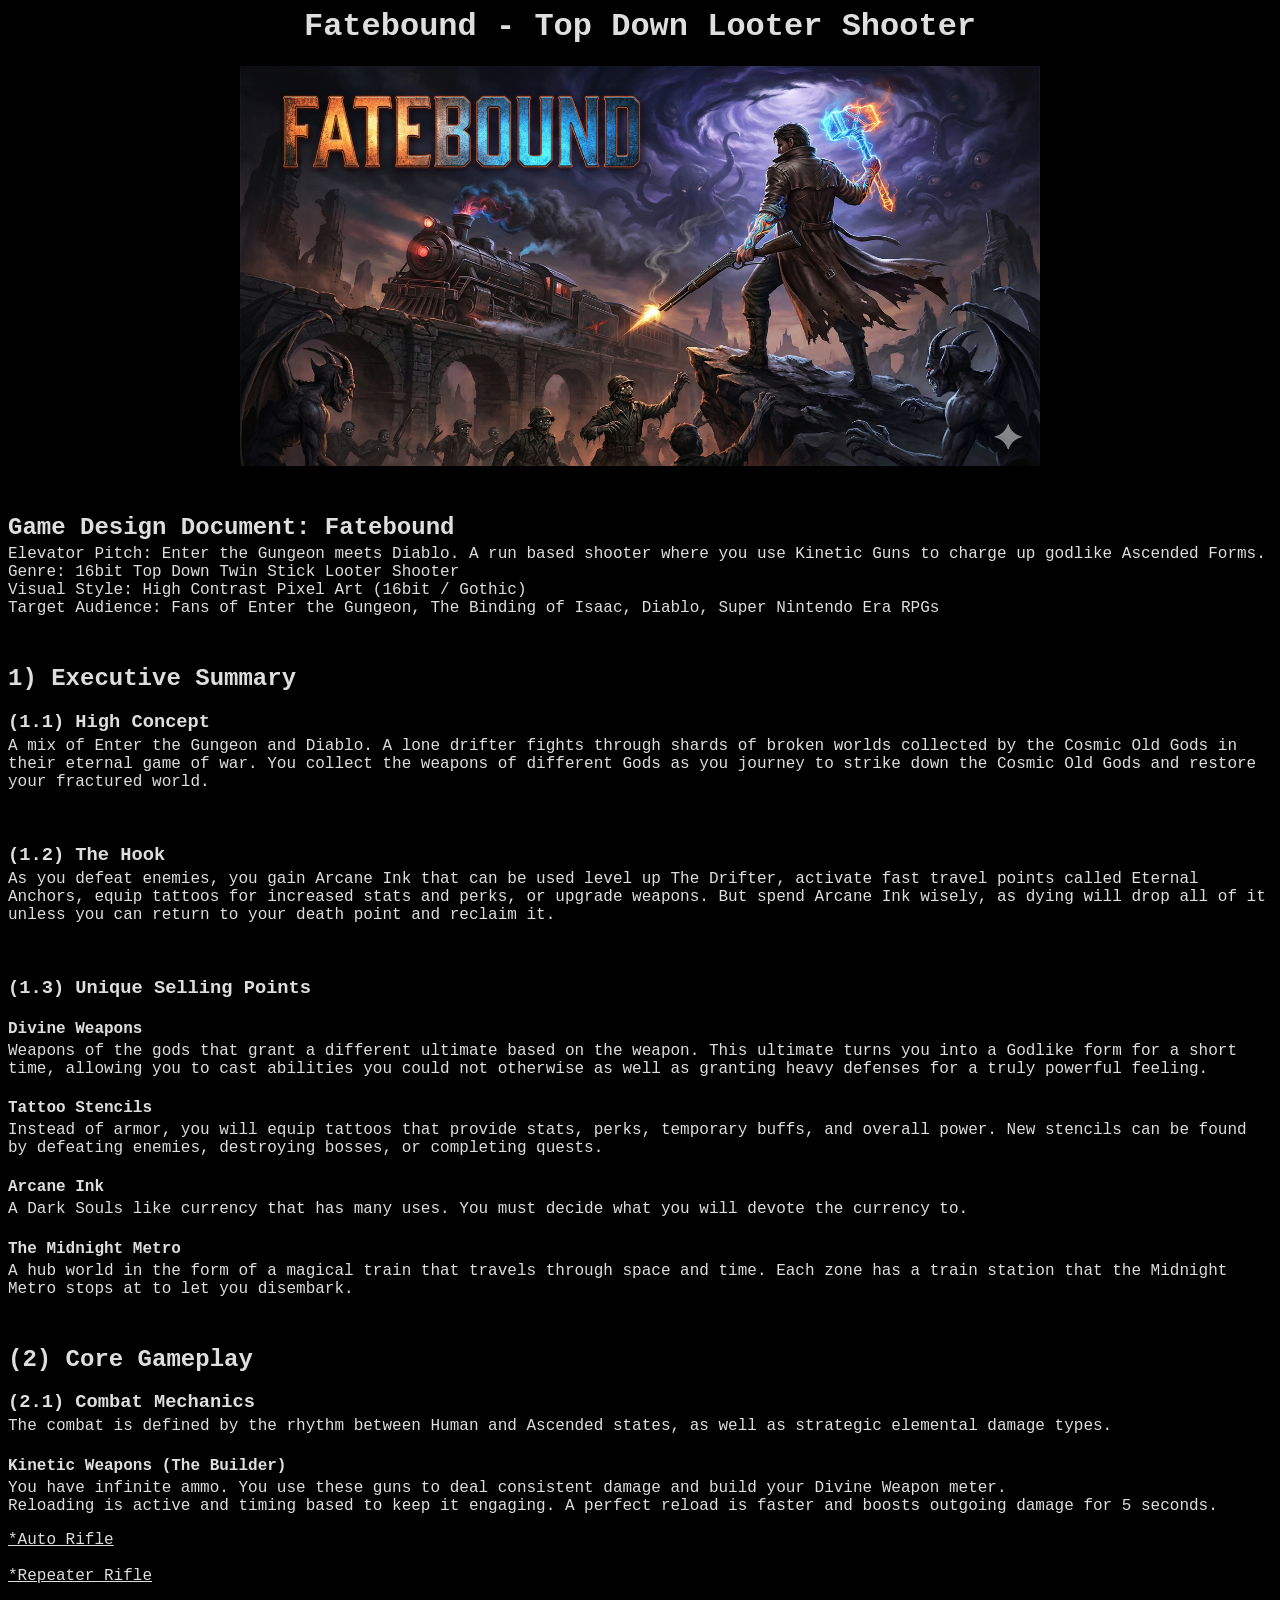
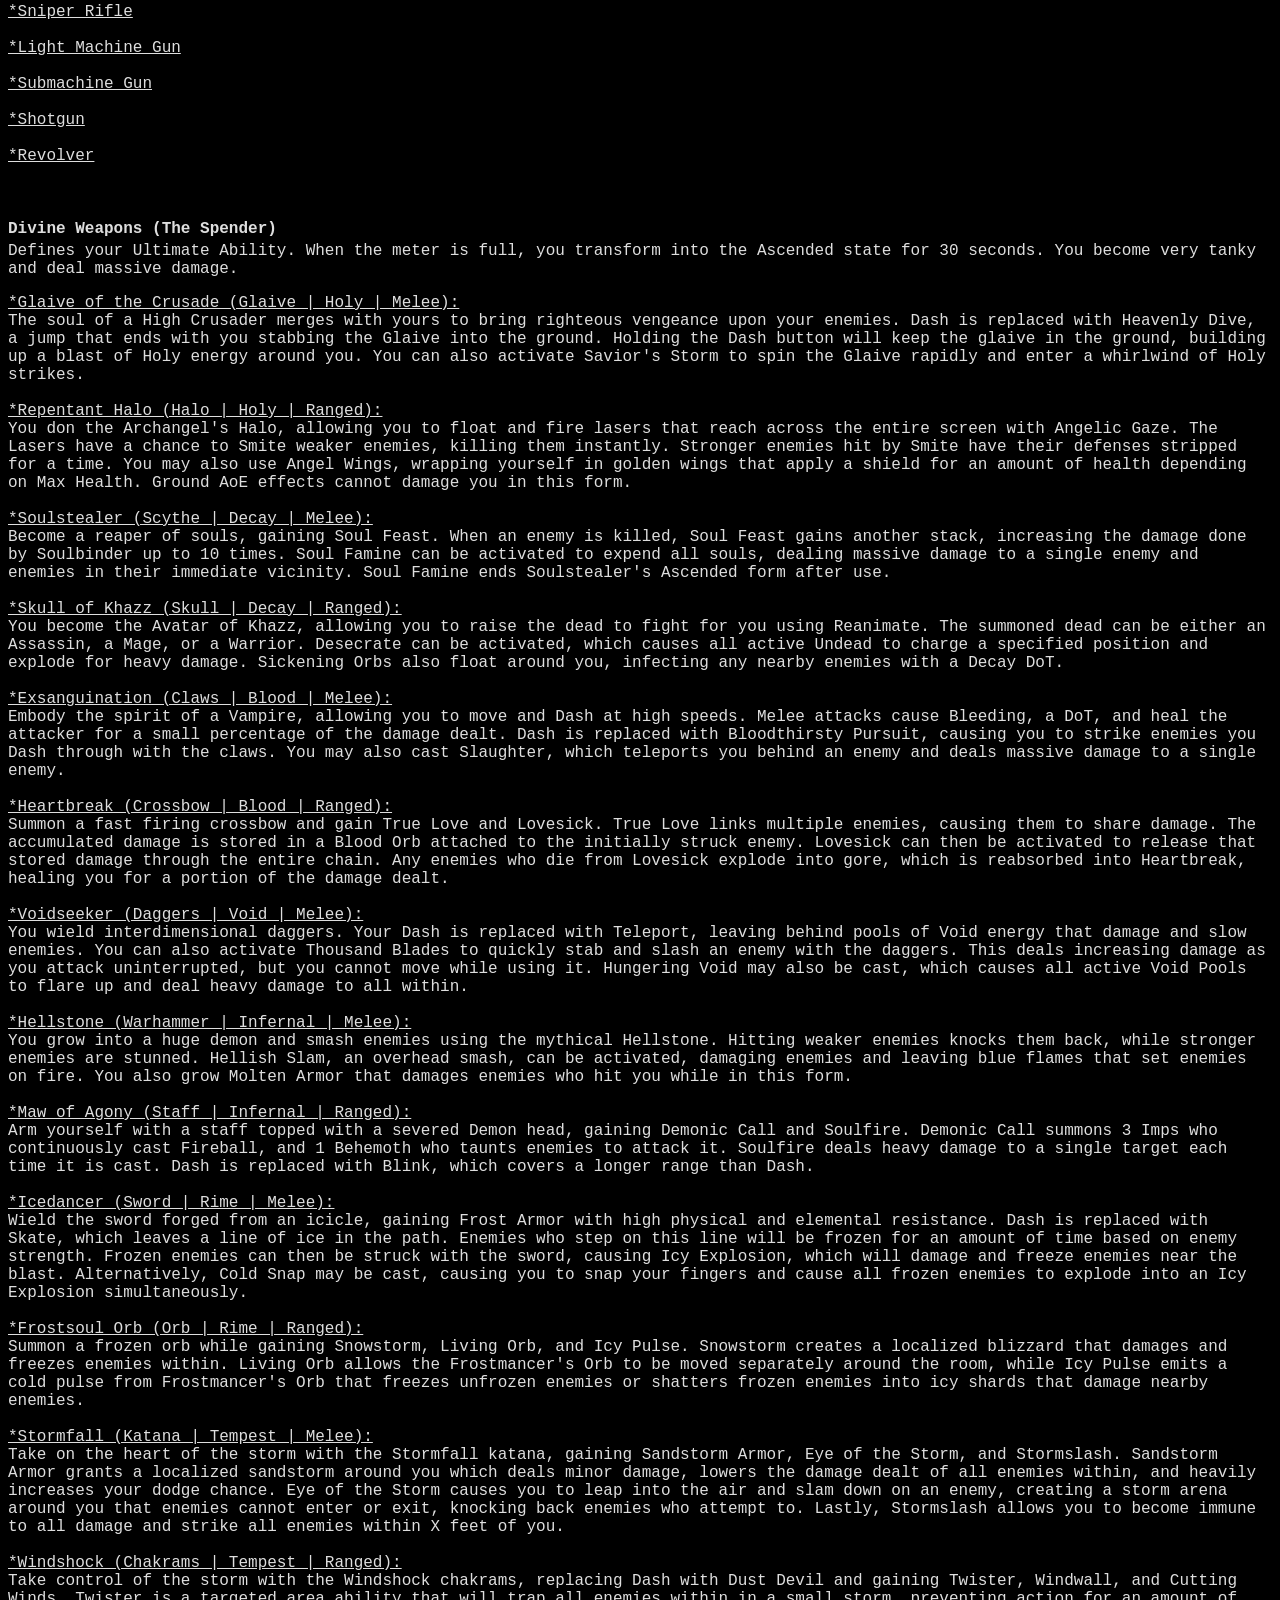
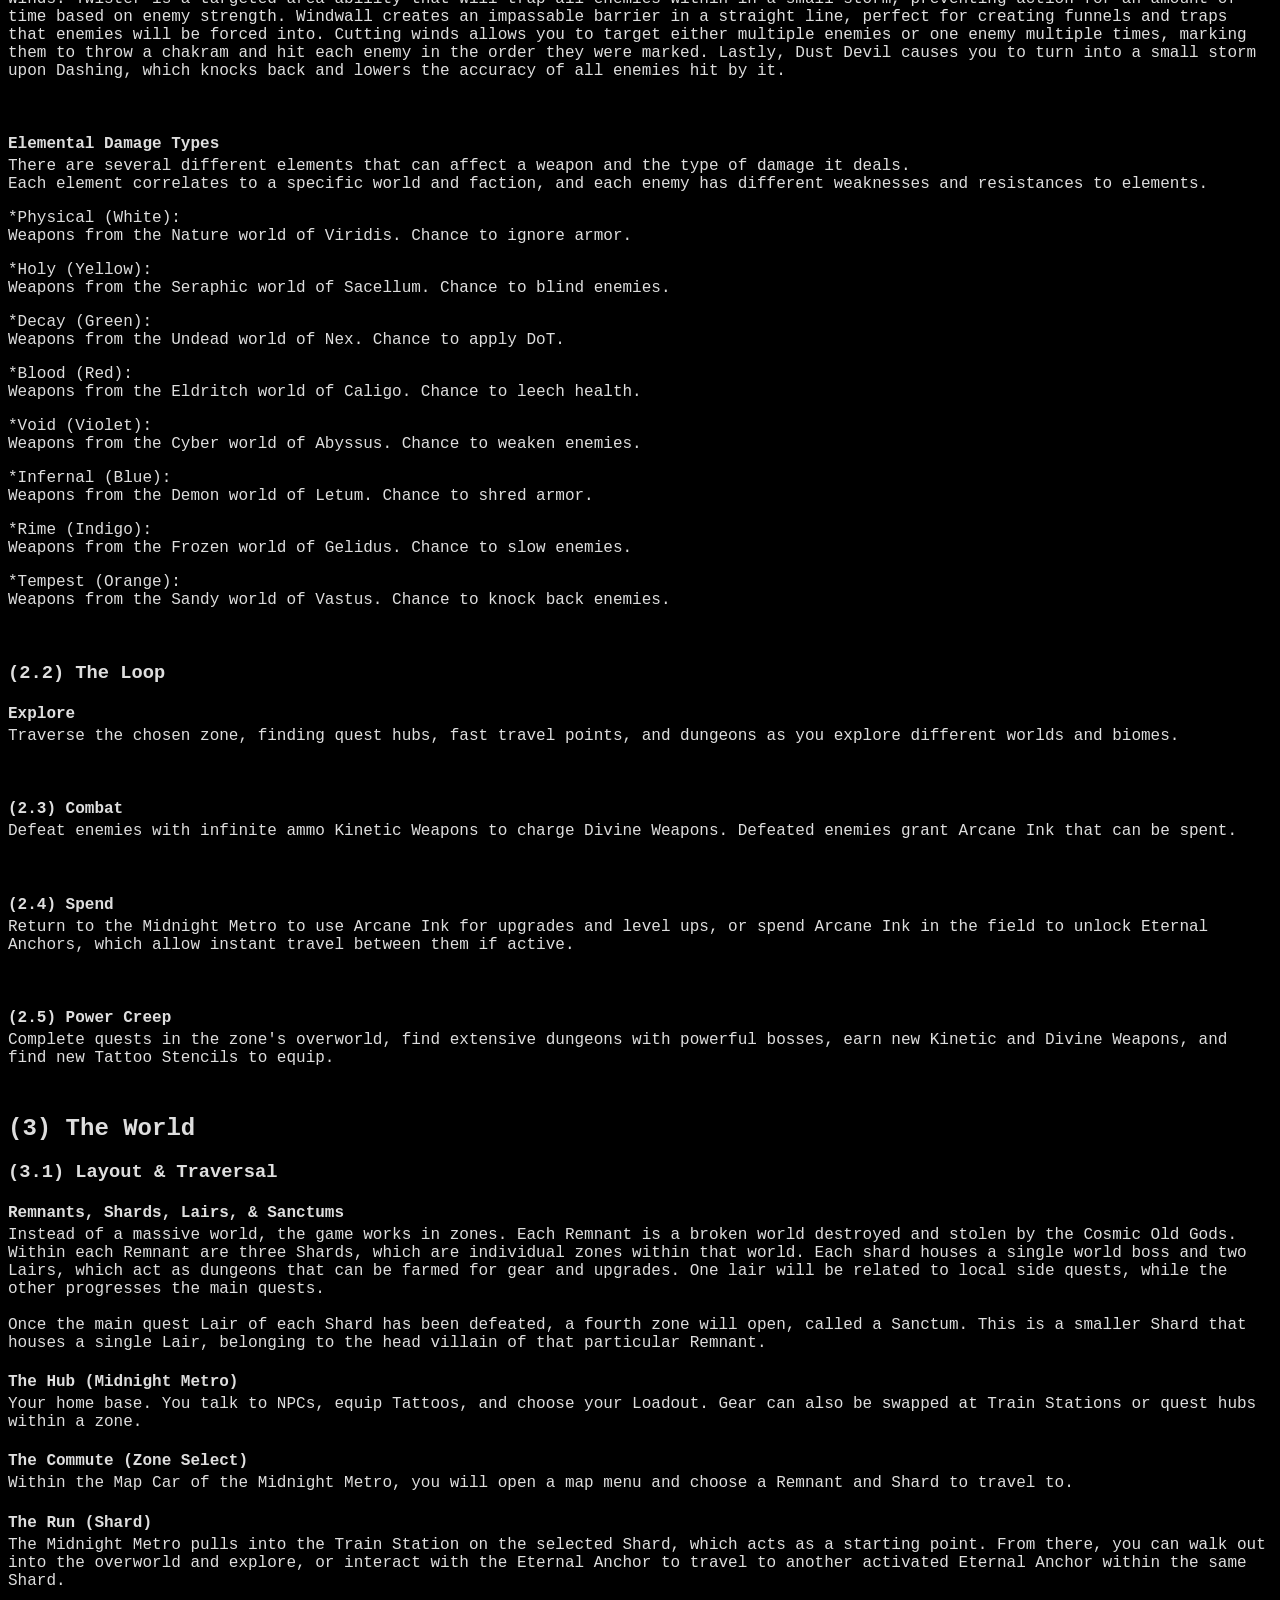
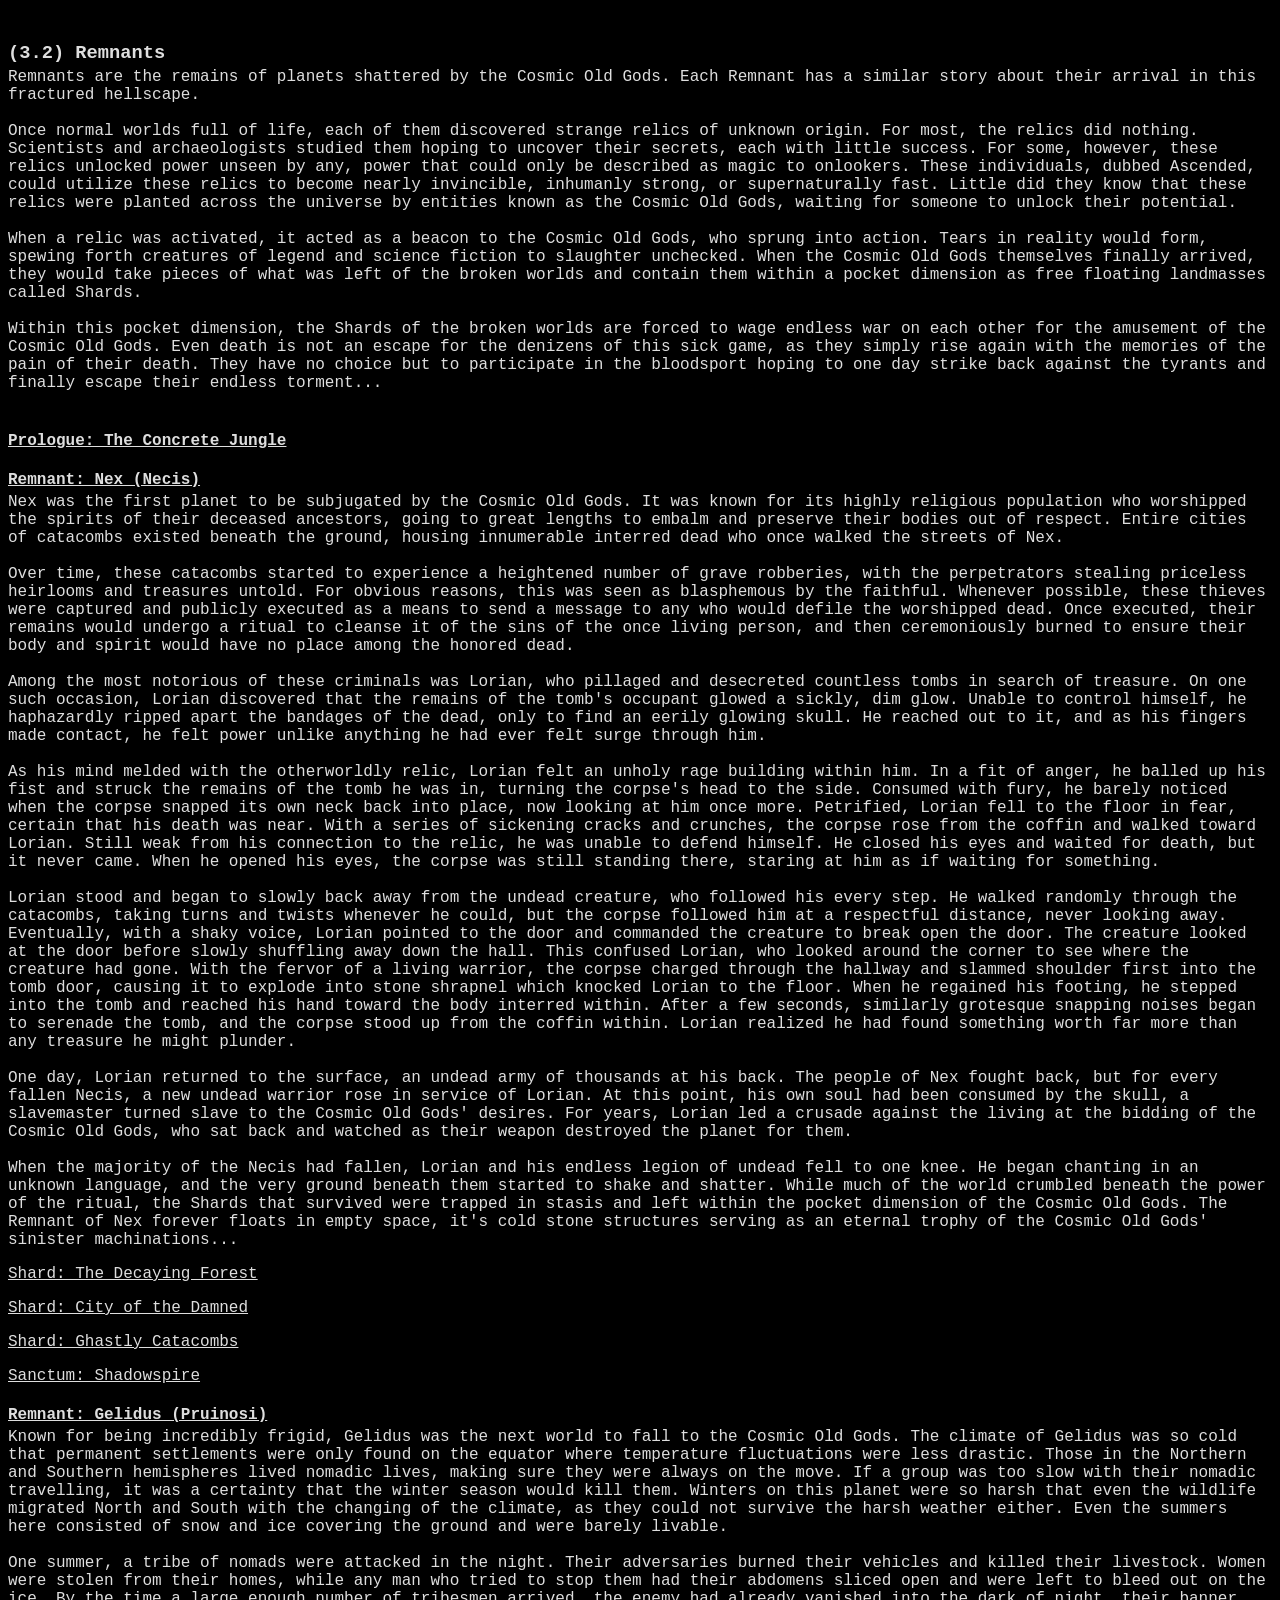
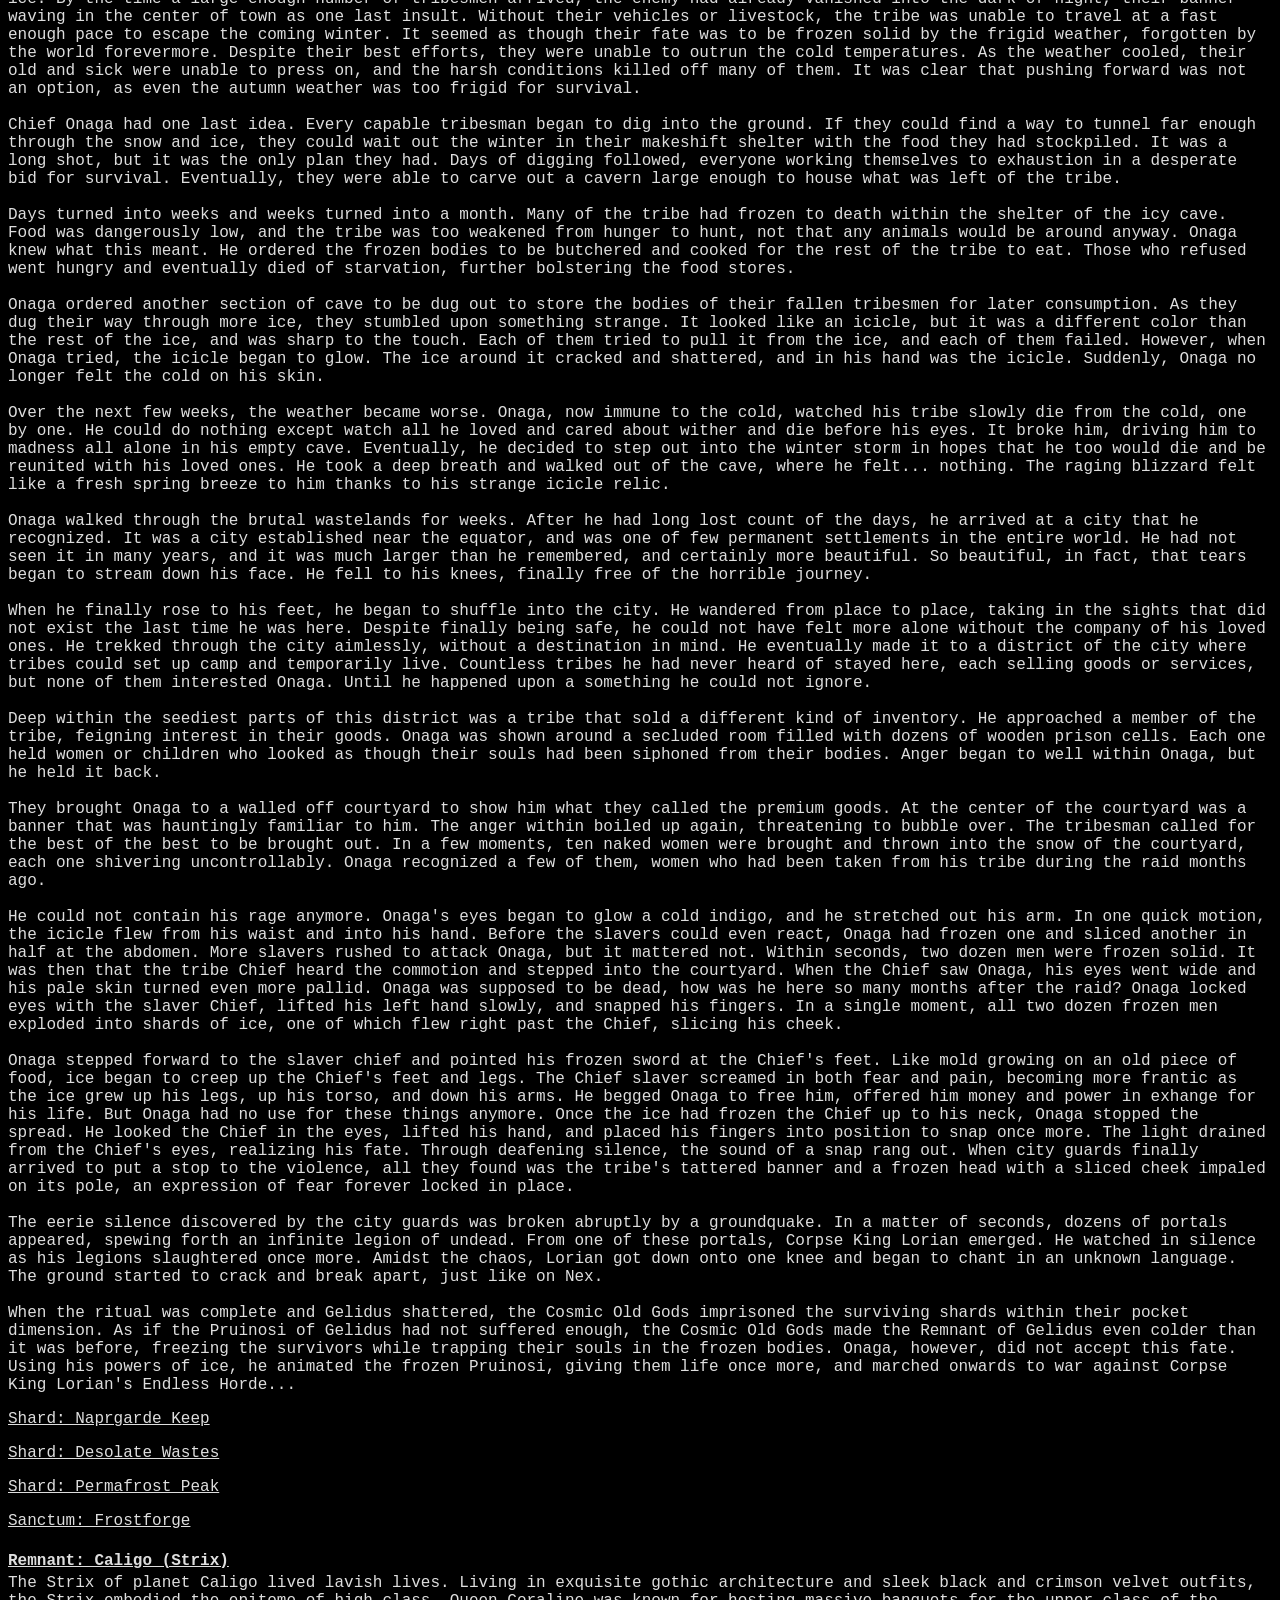
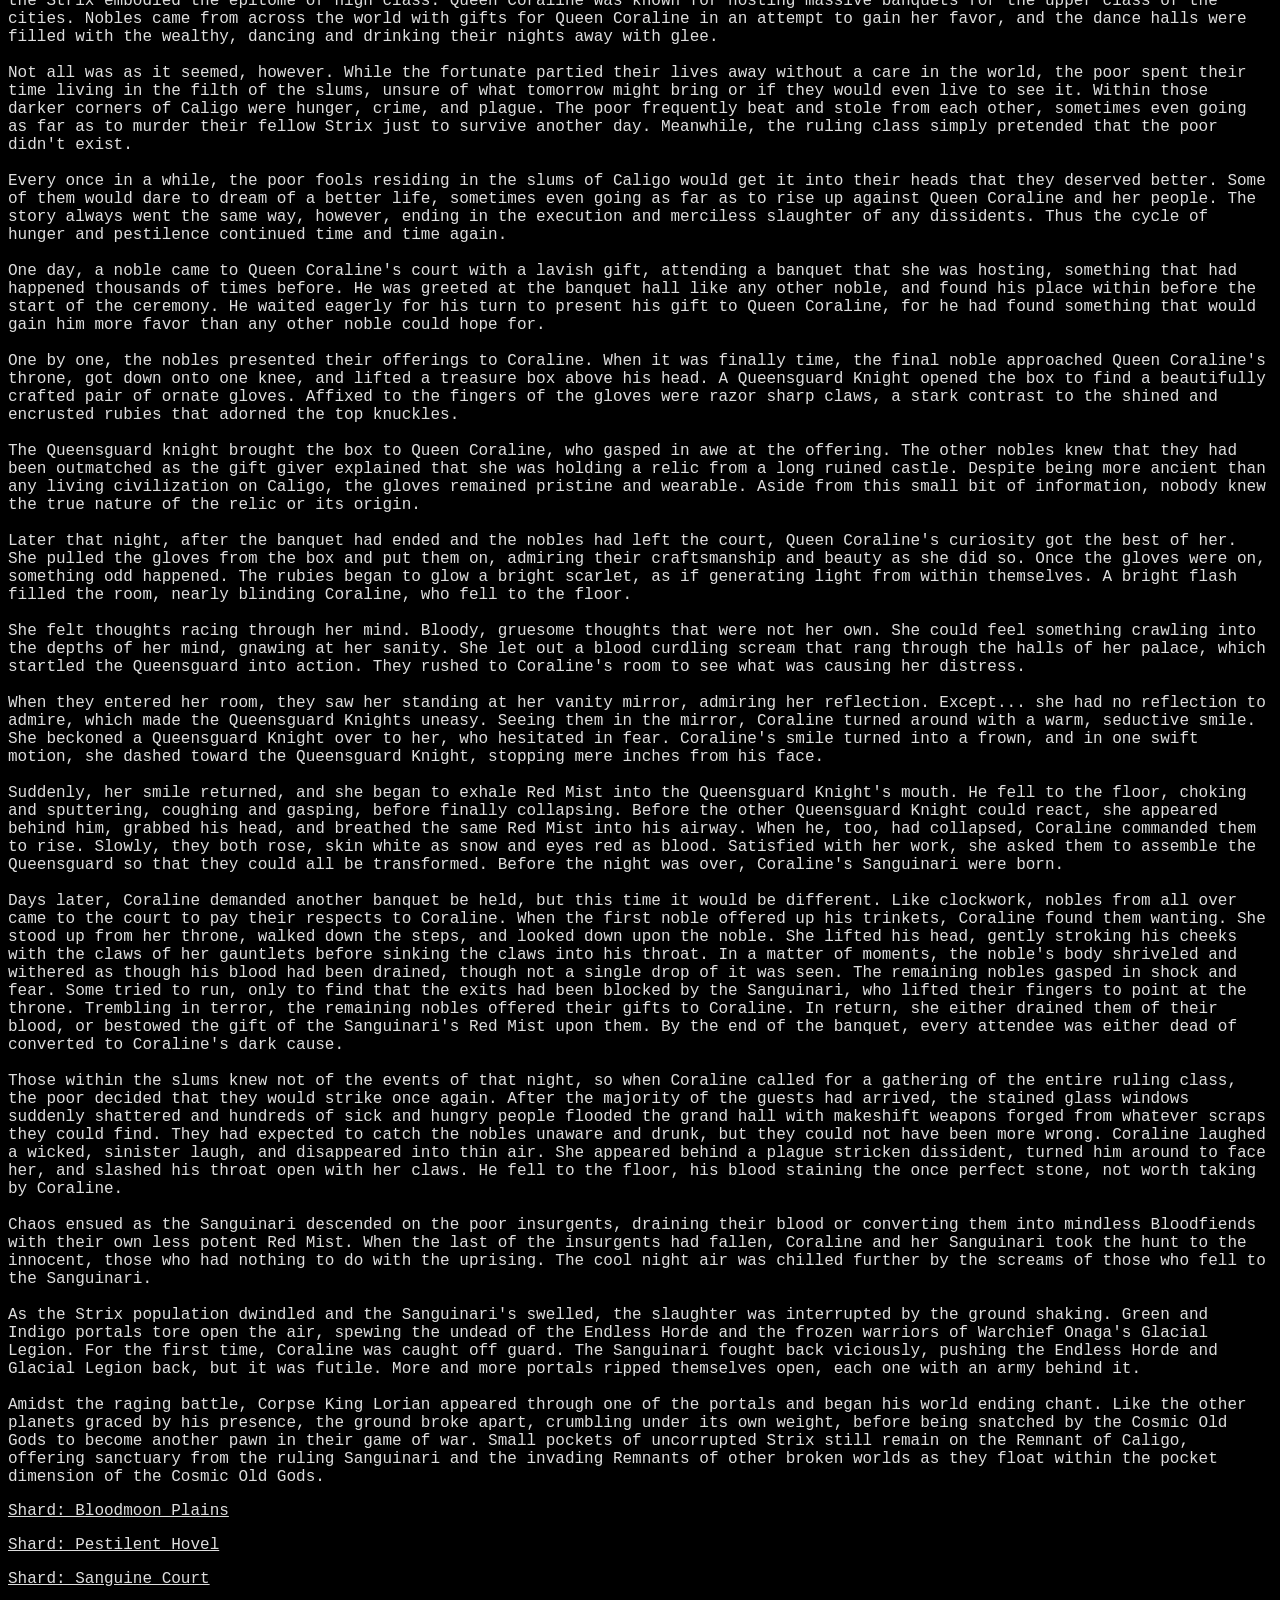
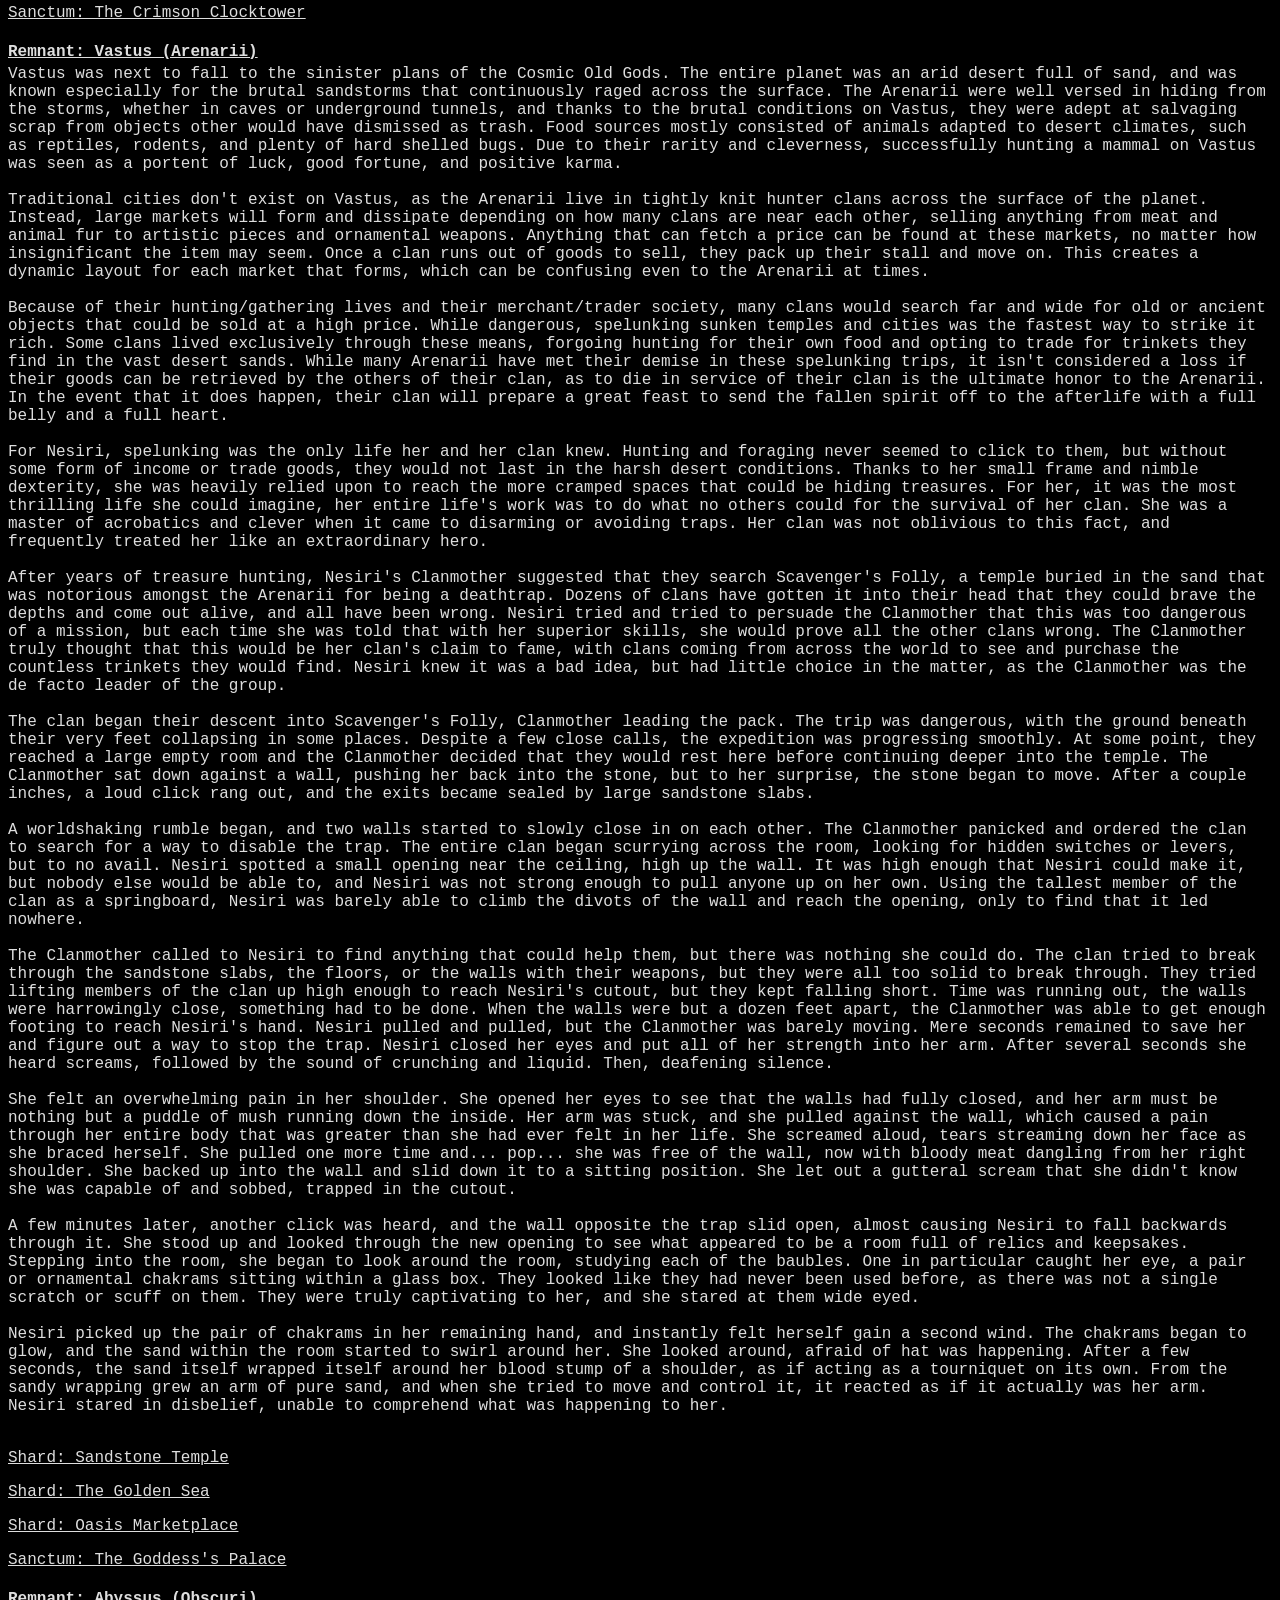
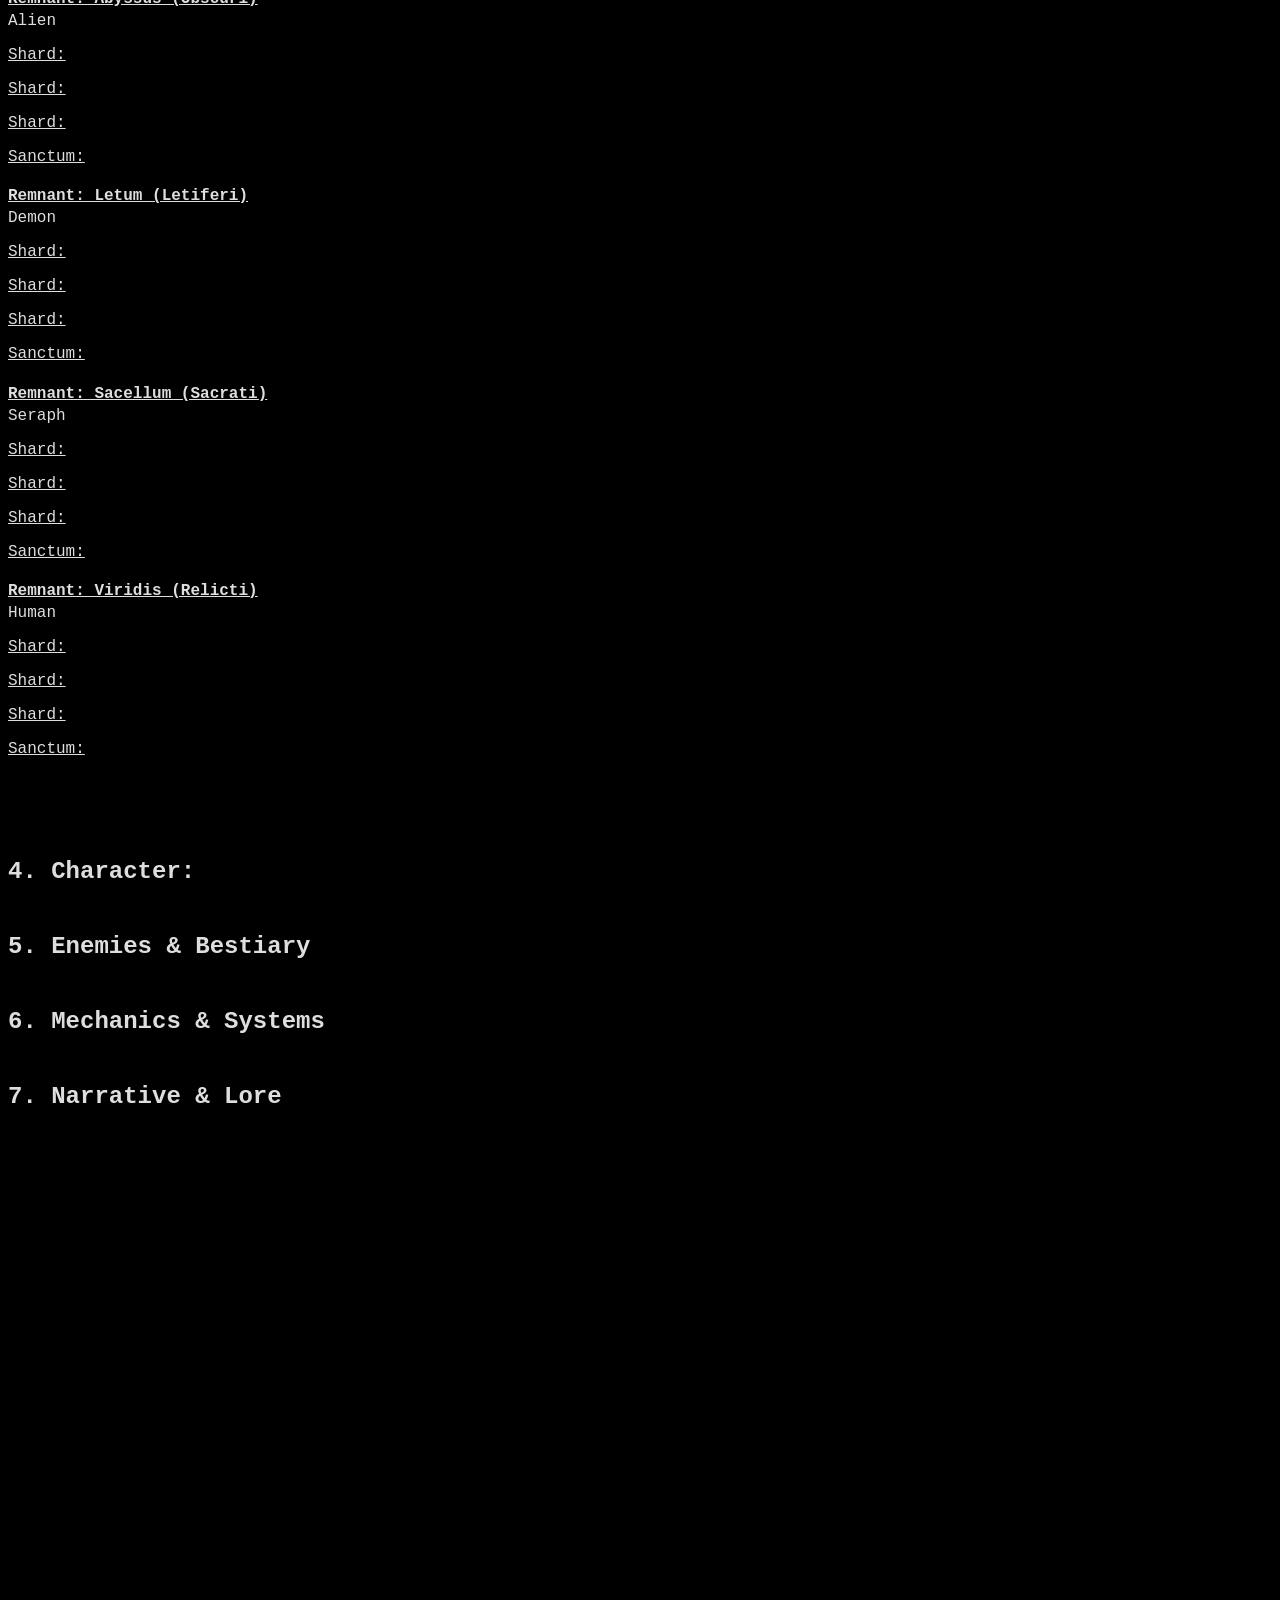
<file: home.htm>
<html>
<head>

<title>Fatebound</title>
<link rel="stylesheet" type="text/css" href="format.css">

</head>
<body>

<h1>Fatebound - Top Down Looter Shooter</h1>
<img src="images/cover.png" alt="Fatebound Cover Art" class="center-image" style="width: 800px; height:400px;">

<h2>Game Design Document: Fatebound</h2>
<p>Elevator Pitch: Enter the Gungeon meets Diablo. A run based shooter where you use Kinetic Guns to charge up godlike Ascended Forms.<br>
Genre: 16bit Top Down Twin Stick Looter Shooter<br>
Visual Style: High Contrast Pixel Art (16bit / Gothic)<br>
Target Audience: Fans of Enter the Gungeon, The Binding of Isaac, Diablo, Super Nintendo Era RPGs</p>





<h2>1) Executive Summary</h2>

<h3>(1.1) High Concept</h3>
<p>A mix of Enter the Gungeon and Diablo. A lone drifter fights through shards of broken worlds collected by the Cosmic Old Gods in their eternal game of war. You collect the weapons of different Gods as you journey to strike down the Cosmic Old Gods and restore your fractured world.</p>



<br><h3>(1.2) The Hook</h3>
<p>As you defeat enemies, you gain Arcane Ink that can be used level up The Drifter, activate fast travel points called Eternal Anchors, equip tattoos for increased stats and perks, or upgrade weapons. But spend Arcane Ink wisely, as dying will drop all of it unless you can return to your death point and reclaim it.</p>



<br><h3>(1.3) Unique Selling Points</h3>
<h4>Divine Weapons</h4>
<p>Weapons of the gods that grant a different ultimate based on the weapon. This ultimate turns you into a Godlike form for a short time, allowing you to cast abilities you could not otherwise as well as granting heavy defenses for a truly powerful feeling.</p>

<h4>Tattoo Stencils</h4>
<p>Instead of armor, you will equip tattoos that provide stats, perks, temporary buffs, and overall power. New stencils can be found by defeating enemies, destroying bosses, or completing quests.</p>

<h4>Arcane Ink</h4>
<p>A Dark Souls like currency that has many uses. You must decide what you will devote the currency to.</p>

<h4>The Midnight Metro</h4>
<p>A hub world in the form of a magical train that travels through space and time. Each zone has a train station that the Midnight Metro stops at to let you disembark.</p>





<h2>(2) Core Gameplay</h2>

<h3>(2.1) Combat Mechanics</h3>
<p>The combat is defined by the rhythm between Human and Ascended states, as well as strategic elemental damage types.</p>

<h4>Kinetic Weapons (The Builder)</h4>
<p>You have infinite ammo. You use these guns to deal consistent damage and build your Divine Weapon meter.<br>
Reloading is active and timing based to keep it engaging. A perfect reload is faster and boosts outgoing damage for 5 seconds.</p>

<p><a href="auto.htm">*Auto Rifle</a><br><br>

<a href="repeater.htm">*Repeater Rifle</a><br><br>

<a href="sniper.htm">*Sniper Rifle</a><br><br>

<a href="lmg.htm">*Light Machine Gun</a><br><br>

<a href="smg.htm">*Submachine Gun</a><br><br>

<a href="shotgun.htm">*Shotgun</a><br><br>

<a href="revolver.htm">*Revolver</a></p>



<br><h4>Divine Weapons (The Spender)</h4>
<p>Defines your Ultimate Ability. When the meter is full, you transform into the Ascended state for 30 seconds. You become very tanky and deal massive damage.</p>

<p><a href="glaive.htm">*Glaive of the Crusade (Glaive | Holy | Melee):</a><br>
The soul of a High Crusader merges with yours to bring righteous vengeance upon your enemies. Dash is replaced with Heavenly Dive, a jump that ends with you stabbing the Glaive into the ground. Holding the Dash button will keep the glaive in the ground, building up a blast of Holy energy around you. You can also activate Savior's Storm to spin the Glaive rapidly and enter a whirlwind of Holy strikes.<br><br>

<a href="halo.htm">*Repentant Halo (Halo | Holy | Ranged):</a><br>
You don the Archangel's Halo, allowing you to float and fire lasers that reach across the entire screen with Angelic Gaze. The Lasers have a chance to Smite weaker enemies, killing them instantly. Stronger enemies hit by Smite have their defenses stripped for a time. You may also use Angel Wings, wrapping yourself in golden wings that apply a shield for an amount of health depending on Max Health. Ground AoE effects cannot damage you in this form.<br><br>

<a href="scythe.htm">*Soulstealer (Scythe | Decay | Melee):</a><br>
Become a reaper of souls, gaining Soul Feast. When an enemy is killed, Soul Feast gains another stack, increasing the damage done by Soulbinder up to 10 times. Soul Famine can be activated to expend all souls, dealing massive damage to a single enemy and enemies in their immediate vicinity. Soul Famine ends Soulstealer's Ascended form after use.<br><br>

<a href="skull.htm">*Skull of Khazz (Skull | Decay | Ranged):</a><br>
You become the Avatar of Khazz, allowing you to raise the dead to fight for you using Reanimate. The summoned dead can be either an Assassin, a Mage, or a Warrior. Desecrate can be activated, which causes all active Undead to charge a specified position and explode for heavy damage. Sickening Orbs also float around you, infecting any nearby enemies with a Decay DoT.<br><br>

<a href="claw.htm">*Exsanguination (Claws | Blood | Melee):</a><br>
Embody the spirit of a Vampire, allowing you to move and Dash at high speeds. Melee attacks cause Bleeding, a DoT, and heal the attacker for a small percentage of the damage dealt. Dash is replaced with Bloodthirsty Pursuit, causing you to strike enemies you Dash through with the claws. You may also cast Slaughter, which teleports you behind an enemy and deals massive damage to a single enemy.<br><br>

<a href="crossbow.htm">*Heartbreak (Crossbow | Blood | Ranged):</a><br>
Summon a fast firing crossbow and gain True Love and Lovesick. True Love links multiple enemies, causing them to share damage. The accumulated damage is stored in a Blood Orb attached to the initially struck enemy. Lovesick can then be activated to release that stored damage through the entire chain. Any enemies who die from Lovesick explode into gore, which is reabsorbed into Heartbreak, healing you for a portion of the damage dealt.<br><br>

<a href="dagger.htm">*Voidseeker (Daggers | Void | Melee):</a><br>
You wield interdimensional daggers. Your Dash is replaced with Teleport, leaving behind pools of Void energy that damage and slow enemies. You can also activate Thousand Blades to quickly stab and slash an enemy with the daggers. This deals increasing damage as you attack uninterrupted, but you cannot move while using it. Hungering Void may also be cast, which causes all active Void Pools to flare up and deal heavy damage to all within.<br><br>

<a href="canon.htm>*Transcendental Glass (Canon | Void | Ranged):</a><br>
Materialize a long and thin shard of glass from the Void, gaining Dematerialize and Destabilize. Dematerialize is a charged beam that kills most weaker enemies, and slows stronger enemies. Destabilize can be activated against enemies affected with Dematerialize, and will heavily strip their defenses for a time.<br><br>

<a href="hammer.htm">*Hellstone (Warhammer | Infernal | Melee):</a><br>
You grow into a huge demon and smash enemies using the mythical Hellstone. Hitting weaker enemies knocks them back, while stronger enemies are stunned. Hellish Slam, an overhead smash, can be activated, damaging enemies and leaving blue flames that set enemies on fire. You also grow Molten Armor that damages enemies who hit you while in this form.<br><br>

<a href="staff.htm">*Maw of Agony (Staff | Infernal | Ranged):</a><br>
Arm yourself with a staff topped with a severed Demon head, gaining Demonic Call and Soulfire. Demonic Call summons 3 Imps who continuously cast Fireball, and 1 Behemoth who taunts enemies to attack it. Soulfire deals heavy damage to a single target each time it is cast. Dash is replaced with Blink, which covers a longer range than Dash.<br><br>

<a href="blade.htm">*Icedancer (Sword | Rime | Melee):</a><br>
Wield the sword forged from an icicle, gaining Frost Armor with high physical and elemental resistance. Dash is replaced with Skate, which leaves a line of ice in the path. Enemies who step on this line will be frozen for an amount of time based on enemy strength. Frozen enemies can then be struck with the sword, causing Icy Explosion, which will damage and freeze enemies near the blast. Alternatively, Cold Snap may be cast, causing you to snap your fingers and cause all frozen enemies to explode into an Icy Explosion simultaneously.<br><br>

<a href="orb.htm">*Frostsoul Orb (Orb | Rime | Ranged):</a><br>
Summon a frozen orb while gaining Snowstorm, Living Orb, and Icy Pulse. Snowstorm creates a localized blizzard that damages and freezes enemies within. Living Orb allows the Frostmancer's Orb to be moved separately around the room, while Icy Pulse emits a cold pulse from Frostmancer's Orb that freezes unfrozen enemies or shatters frozen enemies into icy shards that damage nearby enemies.<br><br>

<a href="katana.htm">*Stormfall (Katana | Tempest | Melee):</a><br>
Take on the heart of the storm with the Stormfall katana, gaining Sandstorm Armor, Eye of the Storm, and Stormslash. Sandstorm Armor grants a localized sandstorm around you which deals minor damage, lowers the damage dealt of all enemies within, and heavily increases your dodge chance. Eye of the Storm causes you to leap into the air and slam down on an enemy, creating a storm arena around you that enemies cannot enter or exit, knocking back enemies who attempt to. Lastly, Stormslash allows you to become immune to all damage and strike all enemies within X feet of you.<br><br>

<a href="chakrams.htm">*Windshock (Chakrams | Tempest | Ranged):</a><br>
Take control of the storm with the Windshock chakrams, replacing Dash with Dust Devil and gaining Twister, Windwall, and Cutting Winds. Twister is a targeted area ability that will trap all enemies within in a small storm, preventing action for an amount of time based on enemy strength. Windwall creates an impassable barrier in a straight line, perfect for creating funnels and traps that enemies will be forced into. Cutting winds allows you to target either multiple enemies or one enemy multiple times, marking them to throw a chakram and hit each enemy in the order they were marked. Lastly, Dust Devil causes you to turn into a small storm upon Dashing, which knocks back and lowers the accuracy of all enemies hit by it.</p>



<br><h4>Elemental Damage Types</h4>
<p>There are several different elements that can affect a weapon and the type of damage it deals.<br>
Each element correlates to a specific world and faction, and each enemy has different weaknesses and resistances to elements.</p>

<p>*Physical (White):<br>
Weapons from the Nature world of Viridis. Chance to ignore armor.</p>

<p>*Holy (Yellow):<br>
Weapons from the Seraphic world of Sacellum. Chance to blind enemies.</p>

<p>*Decay (Green):<br>
Weapons from the Undead world of Nex. Chance to apply DoT.</p>

<p>*Blood (Red):<br>
Weapons from the Eldritch world of Caligo. Chance to leech health.</p>

<p>*Void (Violet):<br>
Weapons from the Cyber world of Abyssus. Chance to weaken enemies.</p>

<p>*Infernal (Blue):<br>
Weapons from the Demon world of Letum. Chance to shred armor.</p>

<p>*Rime (Indigo):<br>
Weapons from the Frozen world of Gelidus. Chance to slow enemies.</p>

<p>*Tempest (Orange):<br>
Weapons from the Sandy world of Vastus. Chance to knock back enemies.</p>



<br><h3>(2.2) The Loop</h3>
<h4>Explore</h4>
<p>Traverse the chosen zone, finding quest hubs, fast travel points, and dungeons as you explore different worlds and biomes.</p>



<br><h4>(2.3) Combat</h4>
<p>Defeat enemies with infinite ammo Kinetic Weapons to charge Divine Weapons. Defeated enemies grant Arcane Ink that can be spent.</p>



<br><h4>(2.4) Spend</h4>
<p>Return to the Midnight Metro to use Arcane Ink for upgrades and level ups, or spend Arcane Ink in the field to unlock Eternal Anchors, which allow instant travel between them if active.</p>



<br><h4>(2.5) Power Creep</h4>
<p>Complete quests in the zone's overworld, find extensive dungeons with powerful bosses, earn new Kinetic and Divine Weapons, and find new Tattoo Stencils to equip.</p>





<h2>(3) The World</h2>

<h3>(3.1) Layout & Traversal</h3>
<h4>Remnants, Shards, Lairs, & Sanctums</h4>
<p>Instead of a massive world, the game works in zones. Each Remnant is a broken world destroyed and stolen by the Cosmic Old Gods. Within each Remnant are three Shards, which are individual zones within that world. Each shard houses a single world boss and two Lairs, which act as dungeons that can be farmed for gear and upgrades. One lair will be related to local side quests, while the other progresses the main quests.<br><br>
Once the main quest Lair of each Shard has been defeated, a fourth zone will open, called a Sanctum. This is a smaller Shard that houses a single Lair, belonging to the head villain of that particular Remnant.</p>

<h4>The Hub (Midnight Metro)</h4>
<p>Your home base. You talk to NPCs, equip Tattoos, and choose your Loadout. Gear can also be swapped at Train Stations or quest hubs within a zone.</p>

<h4>The Commute (Zone Select)</h4>
<p>Within the Map Car of the Midnight Metro, you will open a map menu and choose a Remnant and Shard to travel to.</p>

<h4>The Run (Shard)</h4>
<p>The Midnight Metro pulls into the Train Station on the selected Shard, which acts as a starting point. From there, you can walk out into the overworld and explore, or interact with the Eternal Anchor to travel to another activated Eternal Anchor within the same Shard.</p>



<br><h3>(3.2) Remnants</h3>
<p>Remnants are the remains of planets shattered by the Cosmic Old Gods. Each Remnant has a similar story about their arrival in this fractured hellscape.<br><br>
Once normal worlds full of life, each of them discovered strange relics of unknown origin. For most, the relics did nothing. Scientists and archaeologists studied them hoping to uncover their secrets, each with little success. For some, however, these relics unlocked power unseen by any, power that could only be described as magic to onlookers. These individuals, dubbed Ascended, could utilize these relics to become nearly invincible, inhumanly strong, or supernaturally fast. Little did they know that these relics were planted across the universe by entities known as the Cosmic Old Gods, waiting for someone to unlock their potential.<br><br>
When a relic was activated, it acted as a beacon to the Cosmic Old Gods, who sprung into action. Tears in reality would form, spewing forth creatures of legend and science fiction to slaughter unchecked. When the Cosmic Old Gods themselves finally arrived, they would take pieces of what was left of the broken worlds and contain them within a pocket dimension as free floating landmasses called Shards.<br><br>
Within this pocket dimension, the Shards of the broken worlds are forced to wage endless war on each other for the amusement of the Cosmic Old Gods. Even death is not an escape for the denizens of this sick game, as they simply rise again with the memories of the pain of their death. They have no choice but to participate in the bloodsport hoping to one day strike back against the tyrants and finally escape their endless torment...<br><br></p>

<h4><a href="zones/prologue.htm">Prologue: The Concrete Jungle</a></h4>

<h4><a href="zones/nex.htm">Remnant: Nex (Necis)</a></h4>
<p>Nex was the first planet to be subjugated by the Cosmic Old Gods. It was known for its highly religious population who worshipped the spirits of their deceased ancestors, going to great lengths to embalm and preserve their bodies out of respect. Entire cities of catacombs existed beneath the ground, housing innumerable interred dead who once walked the streets of Nex.<br><br>
Over time, these catacombs started to experience a heightened number of grave robberies, with the perpetrators stealing priceless heirlooms and treasures untold. For obvious reasons, this was seen as blasphemous by the faithful. Whenever possible, these thieves were captured and publicly executed as a means to send a message to any who would defile the worshipped dead. Once executed, their remains would undergo a ritual to cleanse it of the sins of the once living person, and then ceremoniously burned to ensure their body and spirit would have no place among the honored dead.<br><br>
Among the most notorious of these criminals was Lorian, who pillaged and desecreted countless tombs in search of treasure. On one such occasion, Lorian discovered that the remains of the tomb's occupant glowed a sickly, dim glow. Unable to control himself, he haphazardly ripped apart the bandages of the dead, only to find an eerily glowing skull. He reached out to it, and as his fingers made contact, he felt power unlike anything he had ever felt surge through him.<br><br>
As his mind melded with the otherworldly relic, Lorian felt an unholy rage building within him. In a fit of anger, he balled up his fist and struck the remains of the tomb he was in, turning the corpse's head to the side. Consumed with fury, he barely noticed when the corpse snapped its own neck back into place, now looking at him once more. Petrified, Lorian fell to the floor in fear, certain that his death was near. With a series of sickening cracks and crunches, the corpse rose from the coffin and walked toward Lorian. Still weak from his connection to the relic, he was unable to defend himself. He closed his eyes and waited for death, but it never came. When he opened his eyes, the corpse was still standing there, staring at him as if waiting for something.<br><br>
Lorian stood and began to slowly back away from the undead creature, who followed his every step. He walked randomly through the catacombs, taking turns and twists whenever he could, but the corpse followed him at a respectful distance, never looking away. Eventually, with a shaky voice, Lorian pointed to the door and commanded the creature to break open the door. The creature looked at the door before slowly shuffling away down the hall. This confused Lorian, who looked around the corner to see where the creature had gone. With the fervor of a living warrior, the corpse charged through the hallway and slammed shoulder first into the tomb door, causing it to explode into stone shrapnel which knocked Lorian to the floor. When he regained his footing, he stepped into the tomb and reached his hand toward the body interred within. After a few seconds, similarly grotesque snapping noises began to serenade the tomb, and the corpse stood up from the coffin within. Lorian realized he had found something worth far more than any treasure he might plunder.<br><br>
One day, Lorian returned to the surface, an undead army of thousands at his back. The people of Nex fought back, but for every fallen Necis, a new undead warrior rose in service of Lorian. At this point, his own soul had been consumed by the skull, a slavemaster turned slave to the Cosmic Old Gods' desires. For years, Lorian led a crusade against the living at the bidding of the Cosmic Old Gods, who sat back and watched as their weapon destroyed the planet for them.<br><br>
When the majority of the Necis had fallen, Lorian and his endless legion of undead fell to one knee. He began chanting in an unknown language, and the very ground beneath them started to shake and shatter. While much of the world crumbled beneath the power of the ritual, the Shards that survived were trapped in stasis and left within the pocket dimension of the Cosmic Old Gods. The Remnant of Nex forever floats in empty space, it's cold stone structures serving as an eternal trophy of the Cosmic Old Gods' sinister machinations...</p>
<p><a href="zones/nex_shard1.htm">Shard: The Decaying Forest</a></p>
<p><a href="zones/nex_shard2.htm">Shard: City of the Damned</a></p>
<p><a href="zones/nex_shard3.htm">Shard: Ghastly Catacombs</a></p>
<p><a href="zones/nex_sanctum.htm">Sanctum: Shadowspire</a></p>

<h4><a href="zones/gelidus.htm">Remnant: Gelidus (Pruinosi)</a></h4>
<p>Known for being incredibly frigid, Gelidus was the next world to fall to the Cosmic Old Gods. The climate of Gelidus was so cold that permanent settlements were only found on the equator where temperature fluctuations were less drastic. Those in the Northern and Southern hemispheres lived nomadic lives, making sure they were always on the move. If a group was too slow with their nomadic travelling, it was a certainty that the winter season would kill them. Winters on this planet were so harsh that even the wildlife migrated North and South with the changing of the climate, as they could not survive the harsh weather either. Even the summers here consisted of snow and ice covering the ground and were barely livable.<br><br>
One summer, a tribe of nomads were attacked in the night. Their adversaries burned their vehicles and killed their livestock. Women were stolen from their homes, while any man who tried to stop them had their abdomens sliced open and were left to bleed out on the ice. By the time a large enough number of tribesmen arrived, the enemy had already vanished into the dark of night, their banner waving in the center of town as one last insult. Without their vehicles or livestock, the tribe was unable to travel at a fast enough pace to escape the coming winter. It seemed as though their fate was to be frozen solid by the frigid weather, forgotten by the world forevermore. Despite their best efforts, they were unable to outrun the cold temperatures. As the weather cooled, their old and sick were unable to press on, and the harsh conditions killed off many of them. It was clear that pushing forward was not an option, as even the autumn weather was too frigid for survival.<br><br>
Chief Onaga had one last idea. Every capable tribesman began to dig into the ground. If they could find a way to tunnel far enough through the snow and ice, they could wait out the winter in their makeshift shelter with the food they had stockpiled. It was a long shot, but it was the only plan they had. Days of digging followed, everyone working themselves to exhaustion in a desperate bid for survival. Eventually, they were able to carve out a cavern large enough to house what was left of the tribe.<br><br>
Days turned into weeks and weeks turned into a month. Many of the tribe had frozen to death within the shelter of the icy cave. Food was dangerously low, and the tribe was too weakened from hunger to hunt, not that any animals would be around anyway. Onaga knew what this meant. He ordered the frozen bodies to be butchered and cooked for the rest of the tribe to eat. Those who refused went hungry and eventually died of starvation, further bolstering the food stores.<br><br>
Onaga ordered another section of cave to be dug out to store the bodies of their fallen tribesmen for later consumption. As they dug their way through more ice, they stumbled upon something strange. It looked like an icicle, but it was a different color than the rest of the ice, and was sharp to the touch. Each of them tried to pull it from the ice, and each of them failed. However, when Onaga tried, the icicle began to glow. The ice around it cracked and shattered, and in his hand was the icicle. Suddenly, Onaga no longer felt the cold on his skin.<br><br>
Over the next few weeks, the weather became worse. Onaga, now immune to the cold, watched his tribe slowly die from the cold, one by one. He could do nothing except watch all he loved and cared about wither and die before his eyes. It broke him, driving him to madness all alone in his empty cave. Eventually, he decided to step out into the winter storm in hopes that he too would die and be reunited with his loved ones. He took a deep breath and walked out of the cave, where he felt... nothing. The raging blizzard felt like a fresh spring breeze to him thanks to his strange icicle relic.<br><br>
Onaga walked through the brutal wastelands for weeks. After he had long lost count of the days, he arrived at a city that he recognized. It was a city established near the equator, and was one of few permanent settlements in the entire world. He had not seen it in many years, and it was much larger than he remembered, and certainly more beautiful. So beautiful, in fact, that tears began to stream down his face. He fell to his knees, finally free of the horrible journey.<br><br>
When he finally rose to his feet, he began to shuffle into the city. He wandered from place to place, taking in the sights that did not exist the last time he was here. Despite finally being safe, he could not have felt more alone without the company of his loved ones. He trekked through the city aimlessly, without a destination in mind. He eventually made it to a district of the city where tribes could set up camp and temporarily live. Countless tribes he had never heard of stayed here, each selling goods or services, but none of them interested Onaga. Until he happened upon a something he could not ignore.<br><br>
Deep within the seediest parts of this district was a tribe that sold a different kind of inventory. He approached a member of the tribe, feigning interest in their goods. Onaga was shown around a secluded room filled with dozens of wooden prison cells. Each one held women or children who looked as though their souls had been siphoned from their bodies. Anger began to well within Onaga, but he held it back.<br><br>
They brought Onaga to a walled off courtyard to show him what they called the premium goods. At the center of the courtyard was a banner that was hauntingly familiar to him. The anger within boiled up again, threatening to bubble over. The tribesman called for the best of the best to be brought out. In a few moments, ten naked women were brought and thrown into the snow of the courtyard, each one shivering uncontrollably. Onaga recognized a few of them, women who had been taken from his tribe during the raid months ago.<br><br>
He could not contain his rage anymore. Onaga's eyes began to glow a cold indigo, and he stretched out his arm. In one quick motion, the icicle flew from his waist and into his hand. Before the slavers could even react, Onaga had frozen one and sliced another in half at the abdomen. More slavers rushed to attack Onaga, but it mattered not. Within seconds, two dozen men were frozen solid. It was then that the tribe Chief heard the commotion and stepped into the courtyard. When the Chief saw Onaga, his eyes went wide and his pale skin turned even more pallid. Onaga was supposed to be dead, how was he here so many months after the raid? Onaga locked eyes with the slaver Chief, lifted his left hand slowly, and snapped his fingers. In a single moment, all two dozen frozen men exploded into shards of ice, one of which flew right past the Chief, slicing his cheek.<br><br>
Onaga stepped forward to the slaver chief and pointed his frozen sword at the Chief's feet. Like mold growing on an old piece of food, ice began to creep up the Chief's feet and legs. The Chief slaver screamed in both fear and pain, becoming more frantic as the ice grew up his legs, up his torso, and down his arms. He begged Onaga to free him, offered him money and power in exhange for his life. But Onaga had no use for these things anymore. Once the ice had frozen the Chief up to his neck, Onaga stopped the spread. He looked the Chief in the eyes, lifted his hand, and placed his fingers into position to snap once more. The light drained from the Chief's eyes, realizing his fate. Through deafening silence, the sound of a snap rang out. When city guards finally arrived to put a stop to the violence, all they found was the tribe's tattered banner and a frozen head with a sliced cheek impaled on its pole, an expression of fear forever locked in place.<br><br>
The eerie silence discovered by the city guards was broken abruptly by a groundquake. In a matter of seconds, dozens of portals appeared, spewing forth an infinite legion of undead. From one of these portals, Corpse King Lorian emerged. He watched in silence as his legions slaughtered once more. Amidst the chaos, Lorian got down onto one knee and began to chant in an unknown language. The ground started to crack and break apart, just like on Nex.<br><br>
When the ritual was complete and Gelidus shattered, the Cosmic Old Gods imprisoned the surviving shards within their pocket dimension. As if the Pruinosi of Gelidus had not suffered enough, the Cosmic Old Gods made the Remnant of Gelidus even colder than it was before, freezing the survivors while trapping their souls in the frozen bodies. Onaga, however, did not accept this fate. Using his powers of ice, he animated the frozen Pruinosi, giving them life once more, and marched onwards to war against Corpse King Lorian's Endless Horde...</p>
<p><a href="zones/gelidus_shard1.htm">Shard: Naprgarde Keep</a></p>
<p><a href="zones/gelidus_shard2.htm">Shard: Desolate Wastes</a></p>
<p><a href="zones/gelidus_shard3.htm">Shard: Permafrost Peak</a></p>
<p><a href="zones/gelidus_sanctum.htm">Sanctum: Frostforge</a></p>

<h4><a href="zones/caligo.htm">Remnant: Caligo (Strix)</a></h4>
<p>The Strix of planet Caligo lived lavish lives. Living in exquisite gothic architecture and sleek black and crimson velvet outfits, the Strix embodied the epitome of high class. Queen Coraline was known for hosting massive banquets for the upper class of the cities. Nobles came from across the world with gifts for Queen Coraline in an attempt to gain her favor, and the dance halls were filled with the wealthy, dancing and drinking their nights away with glee.<br><br>
Not all was as it seemed, however. While the fortunate partied their lives away without a care in the world, the poor spent their time living in the filth of the slums, unsure of what tomorrow might bring or if they would even live to see it. Within those darker corners of Caligo were hunger, crime, and plague. The poor frequently beat and stole from each other, sometimes even going as far as to murder their fellow Strix just to survive another day. Meanwhile, the ruling class simply pretended that the poor didn't exist.<br><br>
Every once in a while, the poor fools residing in the slums of Caligo would get it into their heads that they deserved better. Some of them would dare to dream of a better life, sometimes even going as far as to rise up against Queen Coraline and her people. The story always went the same way, however, ending in the execution and merciless slaughter of any dissidents. Thus the cycle of hunger and pestilence continued time and time again.<br><br>
One day, a noble came to Queen Coraline's court with a lavish gift, attending a banquet that she was hosting, something that had happened thousands of times before. He was greeted at the banquet hall like any other noble, and found his place within before the start of the ceremony. He waited eagerly for his turn to present his gift to Queen Coraline, for he had found something that would gain him more favor than any other noble could hope for.<br><br>
One by one, the nobles presented their offerings to Coraline. When it was finally time, the final noble approached Queen Coraline's throne, got down onto one knee, and lifted a treasure box above his head. A Queensguard Knight opened the box to find a beautifully crafted pair of ornate gloves. Affixed to the fingers of the gloves were razor sharp claws, a stark contrast to the shined and encrusted rubies that adorned the top knuckles.<br><br>
The Queensguard knight brought the box to Queen Coraline, who gasped in awe at the offering. The other nobles knew that they had been outmatched as the gift giver explained that she was holding a relic from a long ruined castle. Despite being more ancient than any living civilization on Caligo, the gloves remained pristine and wearable. Aside from this small bit of information, nobody knew the true nature of the relic or its origin.<br><br>
Later that night, after the banquet had ended and the nobles had left the court, Queen Coraline's curiosity got the best of her. She pulled the gloves from the box and put them on, admiring their craftsmanship and beauty as she did so. Once the gloves were on, something odd happened. The rubies began to glow a bright scarlet, as if generating light from within themselves. A bright flash filled the room, nearly blinding Coraline, who fell to the floor.<br><br>
She felt thoughts racing through her mind. Bloody, gruesome thoughts that were not her own. She could feel something crawling into the depths of her mind, gnawing at her sanity. She let out a blood curdling scream that rang through the halls of her palace, which startled the Queensguard into action. They rushed to Coraline's room to see what was causing her distress.<br><br>
When they entered her room, they saw her standing at her vanity mirror, admiring her reflection. Except... she had no reflection to admire, which made the Queensguard Knights uneasy. Seeing them in the mirror, Coraline turned around with a warm, seductive smile. She beckoned a Queensguard Knight over to her, who hesitated in fear. Coraline's smile turned into a frown, and in one swift motion, she dashed toward the Queensguard Knight, stopping mere inches from his face.<br><br>
Suddenly, her smile returned, and she began to exhale Red Mist into the Queensguard Knight's mouth. He fell to the floor, choking and sputtering, coughing and gasping, before finally collapsing. Before the other Queensguard Knight could react, she appeared behind him, grabbed his head, and breathed the same Red Mist into his airway. When he, too, had collapsed, Coraline commanded them to rise. Slowly, they both rose, skin white as snow and eyes red as blood. Satisfied with her work, she asked them to assemble the Queensguard so that they could all be transformed. Before the night was over, Coraline's Sanguinari were born.<br><br>
Days later, Coraline demanded another banquet be held, but this time it would be different. Like clockwork, nobles from all over came to the court to pay their respects to Coraline. When the first noble offered up his trinkets, Coraline found them wanting. She stood up from her throne, walked down the steps, and looked down upon the noble. She lifted his head, gently stroking his cheeks with the claws of her gauntlets before sinking the claws into his throat. In a matter of moments, the noble's body shriveled and withered as though his blood had been drained, though not a single drop of it was seen. The remaining nobles gasped in shock and fear. Some tried to run, only to find that the exits had been blocked by the Sanguinari, who lifted their fingers to point at the throne. Trembling in terror, the remaining nobles offered their gifts to Coraline. In return, she either drained them of their blood, or bestowed the gift of the Sanguinari's Red Mist upon them. By the end of the banquet, every attendee was either dead of converted to Coraline's dark cause.<br><br>
Those within the slums knew not of the events of that night, so when Coraline called for a gathering of the entire ruling class, the poor decided that they would strike once again. After the majority of the guests had arrived, the stained glass windows suddenly shattered and hundreds of sick and hungry people flooded the grand hall with makeshift weapons forged from whatever scraps they could find. They had expected to catch the nobles unaware and drunk, but they could not have been more wrong. Coraline laughed a wicked, sinister laugh, and disappeared into thin air. She appeared behind a plague stricken dissident, turned him around to face her, and slashed his throat open with her claws. He fell to the floor, his blood staining the once perfect stone, not worth taking by Coraline.<br><br>
Chaos ensued as the Sanguinari descended on the poor insurgents, draining their blood or converting them into mindless Bloodfiends with their own less potent Red Mist. When the last of the insurgents had fallen, Coraline and her Sanguinari took the hunt to the innocent, those who had nothing to do with the uprising. The cool night air was chilled further by the screams of those who fell to the Sanguinari.<br><br>
As the Strix population dwindled and the Sanguinari's swelled, the slaughter was interrupted by the ground shaking. Green and Indigo portals tore open the air, spewing the undead of the Endless Horde and the frozen warriors of Warchief Onaga's Glacial Legion. For the first time, Coraline was caught off guard. The Sanguinari fought back viciously, pushing the Endless Horde and Glacial Legion back, but it was futile. More and more portals ripped themselves open, each one with an army behind it.<br><br>
Amidst the raging battle, Corpse King Lorian appeared through one of the portals and began his world ending chant. Like the other planets graced by his presence, the ground broke apart, crumbling under its own weight, before being snatched by the Cosmic Old Gods to become another pawn in their game of war. Small pockets of uncorrupted Strix still remain on the Remnant of Caligo, offering sanctuary from the ruling Sanguinari and the invading Remnants of other broken worlds as they float within the pocket dimension of the Cosmic Old Gods.</p>
<p><a href="zones/caligo_shard1.htm">Shard: Bloodmoon Plains</a></p>
<p><a href="zones/caligo_shard2.htm">Shard: Pestilent Hovel</a></p>
<p><a href="zones/caligo_shard3.htm">Shard: Sanguine Court</a></p>
<p><a href="zones/caligo_sanctum.htm">Sanctum: The Crimson Clocktower</a></p>

<h4><a href="zones/vastus.htm">Remnant: Vastus (Arenarii)</a></h4>
<p>Vastus was next to fall to the sinister plans of the Cosmic Old Gods. The entire planet was an arid desert full of sand, and was known especially for the brutal sandstorms that continuously raged across the surface. The Arenarii were well versed in hiding from the storms, whether in caves or underground tunnels, and thanks to the brutal conditions on Vastus, they were adept at salvaging scrap from objects other would have dismissed as trash. Food sources mostly consisted of animals adapted to desert climates, such as reptiles, rodents, and plenty of hard shelled bugs. Due to their rarity and cleverness, successfully hunting a mammal on Vastus was seen as a portent of luck, good fortune, and positive karma.<br><br>
Traditional cities don't exist on Vastus, as the Arenarii live in tightly knit hunter clans across the surface of the planet. Instead, large markets will form and dissipate depending on how many clans are near each other, selling anything from meat and animal fur to artistic pieces and ornamental weapons. Anything that can fetch a price can be found at these markets, no matter how insignificant the item may seem. Once a clan runs out of goods to sell, they pack up their stall and move on. This creates a dynamic layout for each market that forms, which can be confusing even to the Arenarii at times.<br><br>
Because of their hunting/gathering lives and their merchant/trader society, many clans would search far and wide for old or ancient objects that could be sold at a high price. While dangerous, spelunking sunken temples and cities was the fastest way to strike it rich. Some clans lived exclusively through these means, forgoing hunting for their own food and opting to trade for trinkets they find in the vast desert sands. While many Arenarii have met their demise in these spelunking trips, it isn't considered a loss if their goods can be retrieved by the others of their clan, as to die in service of their clan is the ultimate honor to the Arenarii. In the event that it does happen, their clan will prepare a great feast to send the fallen spirit off to the afterlife with a full belly and a full heart.<br><br>
For Nesiri, spelunking was the only life her and her clan knew. Hunting and foraging never seemed to click to them, but without some form of income or trade goods, they would not last in the harsh desert conditions. Thanks to her small frame and nimble dexterity, she was heavily relied upon to reach the more cramped spaces that could be hiding treasures. For her, it was the most thrilling life she could imagine, her entire life's work was to do what no others could for the survival of her clan. She was a master of acrobatics and clever when it came to disarming or avoiding traps. Her clan was not oblivious to this fact, and frequently treated her like an extraordinary hero.<br><br>
After years of treasure hunting, Nesiri's Clanmother suggested that they search Scavenger's Folly, a temple buried in the sand that was notorious amongst the Arenarii for being a deathtrap. Dozens of clans have gotten it into their head that they could brave the depths and come out alive, and all have been wrong. Nesiri tried and tried to persuade the Clanmother that this was too dangerous of a mission, but each time she was told that with her superior skills, she would prove all the other clans wrong. The Clanmother truly thought that this would be her clan's claim to fame, with clans coming from across the world to see and purchase the countless trinkets they would find. Nesiri knew it was a bad idea, but had little choice in the matter, as the Clanmother was the de facto leader of the group.<br><br>
The clan began their descent into Scavenger's Folly, Clanmother leading the pack. The trip was dangerous, with the ground beneath their very feet collapsing in some places. Despite a few close calls, the expedition was progressing smoothly. At some point, they reached a large empty room and the Clanmother decided that they would rest here before continuing deeper into the temple. The Clanmother sat down against a wall, pushing her back into the stone, but to her surprise, the stone began to move. After a couple inches, a loud click rang out, and the exits became sealed by large sandstone slabs.<br><br>
A worldshaking rumble began, and two walls started to slowly close in on each other. The Clanmother panicked and ordered the clan to search for a way to disable the trap. The entire clan began scurrying across the room, looking for hidden switches or levers, but to no avail. Nesiri spotted a small opening near the ceiling, high up the wall. It was high enough that Nesiri could make it, but nobody else would be able to, and Nesiri was not strong enough to pull anyone up on her own. Using the tallest member of the clan as a springboard, Nesiri was barely able to climb the divots of the wall and reach the opening, only to find that it led nowhere.<br><br>
The Clanmother called to Nesiri to find anything that could help them, but there was nothing she could do. The clan tried to break through the sandstone slabs, the floors, or the walls with their weapons, but they were all too solid to break through. They tried lifting members of the clan up high enough to reach Nesiri's cutout, but they kept falling short. Time was running out, the walls were harrowingly close, something had to be done. When the walls were but a dozen feet apart, the Clanmother was able to get enough footing to reach Nesiri's hand. Nesiri pulled and pulled, but the Clanmother was barely moving. Mere seconds remained to save her and figure out a way to stop the trap. Nesiri closed her eyes and put all of her strength into her arm. After several seconds she heard screams, followed by the sound of crunching and liquid. Then, deafening silence.<br><br>
She felt an overwhelming pain in her shoulder. She opened her eyes to see that the walls had fully closed, and her arm must be nothing but a puddle of mush running down the inside. Her arm was stuck, and she pulled against the wall, which caused a pain through her entire body that was greater than she had ever felt in her life. She screamed aloud, tears streaming down her face as she braced herself. She pulled one more time and... pop... she was free of the wall, now with bloody meat dangling from her right shoulder. She backed up into the wall and slid down it to a sitting position. She let out a gutteral scream that she didn't know she was capable of and sobbed, trapped in the cutout.<br><br>
A few minutes later, another click was heard, and the wall opposite the trap slid open, almost causing Nesiri to fall backwards through it. She stood up and looked through the new opening to see what appeared to be a room full of relics and keepsakes. Stepping into the room, she began to look around the room, studying each of the baubles. One in particular caught her eye, a pair or ornamental chakrams sitting within a glass box. They looked like they had never been used before, as there was not a single scratch or scuff on them. They were truly captivating to her, and she stared at them wide eyed.<br><br>
Nesiri picked up the pair of chakrams in her remaining hand, and instantly felt herself gain a second wind. The chakrams began to glow, and the sand within the room started to swirl around her. She looked around, afraid of hat was happening. After a few seconds, the sand itself wrapped itself around her blood stump of a shoulder, as if acting as a tourniquet on its own. From the sandy wrapping grew an arm of pure sand, and when she tried to move and control it, it reacted as if it actually was her arm. Nesiri stared in disbelief, unable to comprehend what was happening to her.<br><br>
</p>
<p><a href="zones/vastus_shard1.htm">Shard: Sandstone Temple</a></p>
<p><a href="zones/vastus_shard2.htm">Shard: The Golden Sea</a></p>
<p><a href="zones/vastus_shard3.htm">Shard: Oasis Marketplace</a></p>
<p><a href="zones/vastus_sanctum.htm">Sanctum: The Goddess's Palace</a></p>

<h4><a href="zones/abyssus.htm">Remnant: Abyssus (Obscuri)</a></h4>
<p>Alien</p>
<p><a href="zones/abyssus_shard1.htm">Shard:</a></p>
<p><a href="zones/abyssus_shard2.htm">Shard:</a></p>
<p><a href="zones/abyssus_shard3.htm">Shard:</a></p>
<p><a href="zones/abyssus_sanctum.htm">Sanctum:</a></p>

<h4><a href="zones/letum.htm">Remnant: Letum (Letiferi)</a></h4>
<p>Demon</p>
<p><a href="zones/letum_shard1.htm">Shard:</a></p>
<p><a href="zones/letum_shard2.htm">Shard:</a></p>
<p><a href="zones/letum_shard3.htm">Shard:</a></p>
<p><a href="zones/letum_sanctum.htm">Sanctum:</a></p>

<h4><a href="zones/sacellum.htm">Remnant: Sacellum (Sacrati)</a></h4>
<p>Seraph</p>
<p><a href="zones/sacellum_shard1.htm">Shard:</a></p>
<p><a href="zones/sacellum_shard2.htm">Shard:</a></p>
<p><a href="zones/sacellum_shard3.htm">Shard:</a></p>
<p><a href="zones/sacellum_sanctum.htm">Sanctum:</a></p>

<h4><a href="zones/viridis.htm">Remnant: Viridis (Relicti)</a></h4>
<p>Human</p>
<p><a href="zones/viridis_shard1.htm">Shard:</a></p>
<p><a href="zones/viridis_shard2.htm">Shard:</a></p>
<p><a href="zones/viridis_shard3.htm">Shard:</a></p>
<p><a href="zones/viridis_sanctum.htm">Sanctum:</a></p>

------------------------------------------------------------------------------------------------------------------------------------------------

<h2>4. Character:</h2>
<h2>5. Enemies & Bestiary</h2>
<h2>6. Mechanics & Systems</h2>
<h2>7. Narrative & Lore</h2>
</body>
</file>
<file: format.css>
body {
	background-color: #000000;
	font-family: monaco, monospace;
}


h1 {
	text-align: center;
	color: #DEDEDE;
}


h2 {
	text-align: left;
	color: #DEDEDE;
	margin-bottom: 4px;
	margin-top: 48px;
}


h3 {
	text-align: left;
	color: #DEDEDE;
	margin-bottom: 4px;
}

h4 {
	text-align: left;
	color: #DEDEDE;
	margin-bottom: 4px;
}

h5 {
	text-align: left;
	color: #DEDEDE;
	margin-bottom: 4px;
}


p {
	color: #DEDEDE;
	margin-top: 4px;
}


a {
	color: #DEDEDE;
}


.center-image {
    display: block;
    margin-left: auto;
    margin-right: auto;
}
</file>
